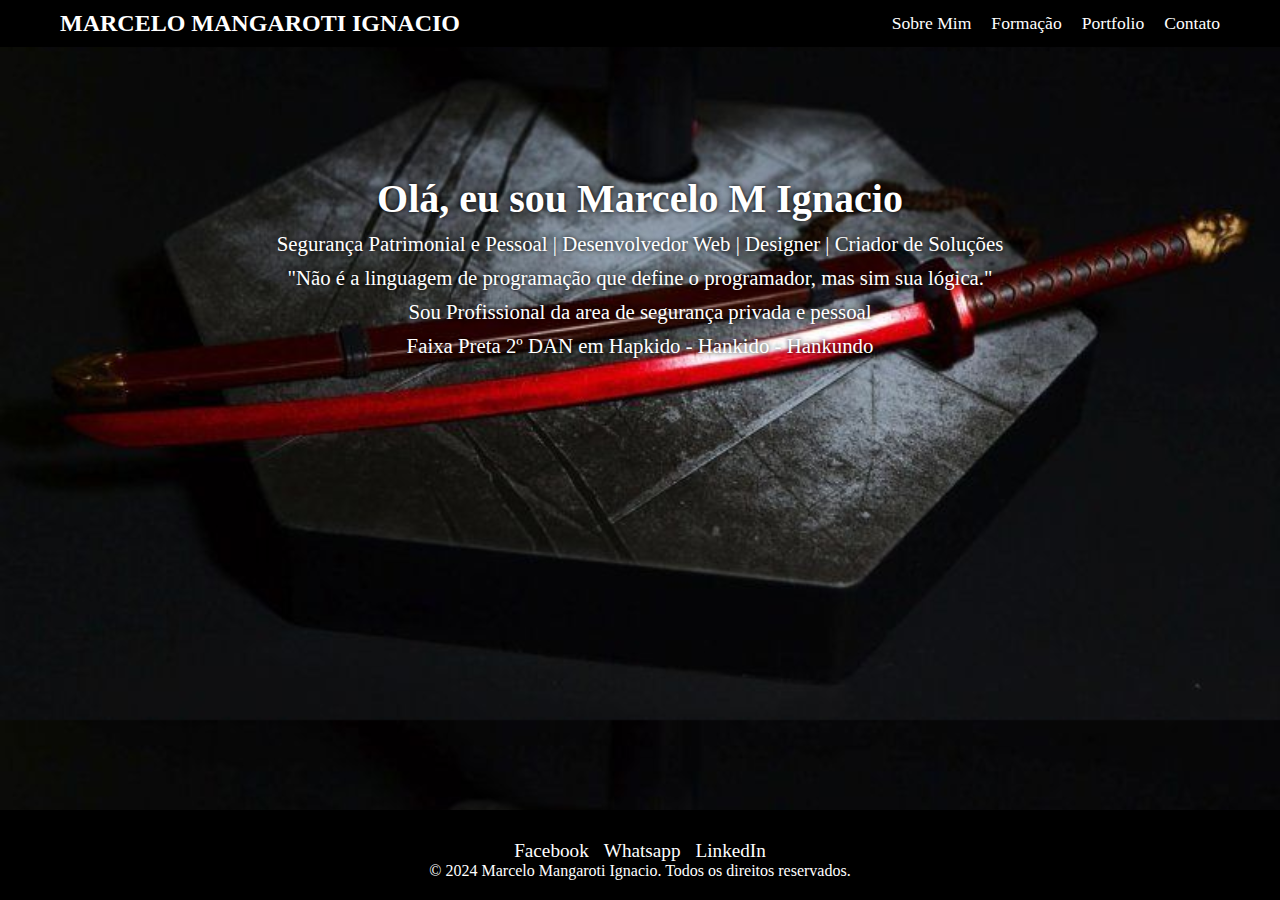
<file: index.html>
<!DOCTYPE html>
<html lang="pt-BR">
<head>
    <meta charset="UTF-8">
    <meta name="viewport" content="width=device-width, initial-scale=1.0">
    <meta name="description" content="Portfolio pessoal de Marcelo M Ignacio">
    <title>Portfolio de Marcelo M Ignacio</title>
    <link rel="stylesheet" href="css/styles.css">
    <link rel="icon" href="img/icone.png" type="image/x-icon">
</head>
<body>
    <!-- Cabeçalho da página, que contém o menu de navegação -->
    <header>
        <nav>
            <div class="logo">MARCELO MANGAROTI IGNACIO</div>
            <ul class="nav-links">
                <li><a href="index.html">Sobre Mim</a></li>
                <li><a href="formacao.html">Formação</a></li>
                <li><a href="portfolio.html">Portfolio</a></li>
                <li><a href="contato.html">Contato</a></li>
            </ul>
        </nav>
    </header>

    <!-- Seção inicial da página-->
    <section id="home" class="home">
        <div class="intro">
            <h1>Olá, eu sou Marcelo M Ignacio</h1>
            <p>Segurança Patrimonial e Pessoal | Desenvolvedor Web | Designer | Criador de Soluções</p>
            <p>"Não é a linguagem de programação que define o programador, mas sim sua lógica."</p>
            <P>Sou Profissional da area de segurança privada e pessoal</P>
            <p>Faixa Preta 2º DAN em Hapkido - Hankido - Hankundo</p>
        </div>
    </section>

    <!-- Rodapé da página com direitos autorais e links para redes sociais -->
    <footer>
        <!-- Links para redes sociais -->
        <ul class="social-links">
            <li><a href="https://www.facebook.com/marcelo.mangaroti.ignacio" target="_blank">Facebook</a></li>
            <li><a href="https://api.whatsapp.com/send?1=pt_BR&phone=5519991091625" target="_blank">Whatsapp</a></li>
            <li><a href="https://www.linkedin.com/in/marcweb/" target="_blank">LinkedIn</a></li>
        </ul>
        <p>&copy; 2024 Marcelo Mangaroti Ignacio. Todos os direitos reservados.</p>
    </footer>
</body>
</html>
</file>
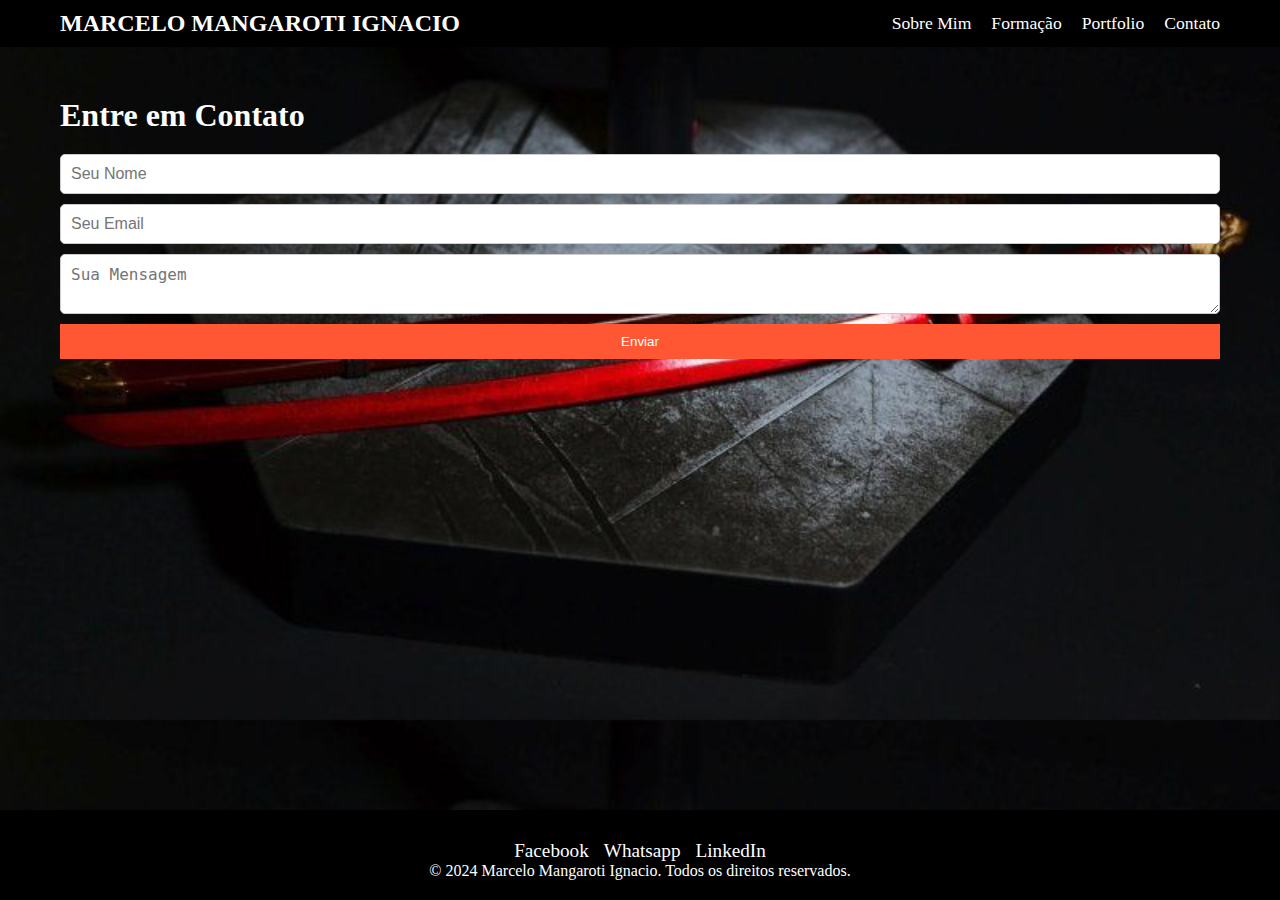
<file: contato.html>
<!DOCTYPE html>
<html lang="pt-BR">
<head>
    <meta charset="UTF-8">
    <meta name="viewport" content="width=device-width, initial-scale=1.0">
    <meta name="description" content="Portfolio pessoal de Marcelo M Ignacio">
    <title>Portfolio de Marcelo M Ignacio</title>
    <link rel="stylesheet" href="css/styles.css">
    <link rel="icon" href="img/icone.png" type="image/x-icon">
</head>
<body>
    <!-- Cabeçalho da página, que contém o menu de navegação -->
    <header>
        <nav>
            <div class="logo">MARCELO MANGAROTI IGNACIO</div>
            <ul class="nav-links">
                <li><a href="index.html">Sobre Mim</a></li>
                <li><a href="formacao.html">Formação</a></li>
                <li><a href="portfolio.html">Portfolio</a></li>
                <li><a href="contato.html">Contato</a></li>
            </ul>
        </nav>
    </header>

   <!-- Seção "Contato" com um formulário para enviar mensagens, somente parte visual como pedido no enunciado -->
    <section id="contato" class="contato">
        <h2>Entre em Contato</h2>
        <form action="#">
            <input type="text" placeholder="Seu Nome" required>
            <input type="email" placeholder="Seu Email" required>
            <textarea placeholder="Sua Mensagem" required></textarea>
            <button type="submit">Enviar</button>
        </form>
    </section>

    <!-- Rodapé da página com direitos autorais e links para redes sociais -->
    <footer>
        <ul class="social-links">
            <li><a href="https://www.facebook.com/marcelo.mangaroti.ignacio" target="_blank">Facebook</a></li>
            <li><a href="https://api.whatsapp.com/send?1=pt_BR&phone=5519991091625" target="_blank">Whatsapp</a></li>
            <li><a href="https://www.linkedin.com/in/marcweb/" target="_blank">LinkedIn</a></li>
        </ul>
        <p>&copy; 2024 Marcelo Mangaroti Ignacio. Todos os direitos reservados.</p>
    </footer>
</body>
</html>
</file>
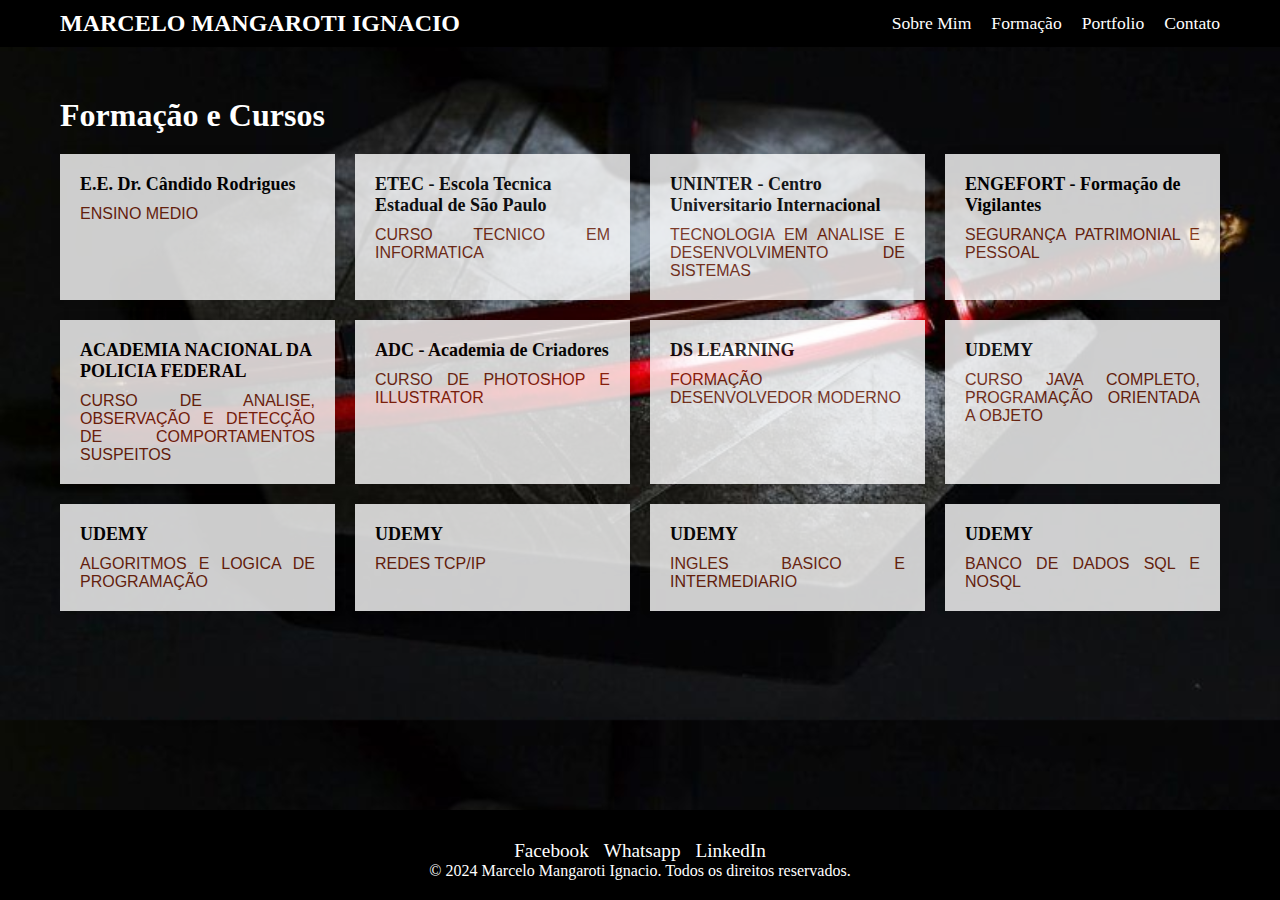
<file: formacao.html>
<!DOCTYPE html>
<html lang="pt-BR">
<head>
    <meta charset="UTF-8">
    <meta name="viewport" content="width=device-width, initial-scale=1.0">
    <meta name="description" content="Portfolio pessoal de Marcelo M Ignacio">
    <title>Portfolio de Marcelo M Ignacio</title>
    <link rel="stylesheet" href="css/styles.css">
    <link rel="icon" href="img/icone.png" type="image/x-icon">
</head>
<body>
    <!-- Cabeçalho da página, que contém o menu de navegação -->
    <header>
        <nav>
            <div class="logo">MARCELO MANGAROTI IGNACIO</div>
            <ul class="nav-links">
                <li><a href="index.html">Sobre Mim</a></li>
                <li><a href="formacao.html">Formação</a></li>
                <li><a href="portfolio.html">Portfolio</a></li>
                <li><a href="contato.html">Contato</a></li>
            </ul>
        </nav>
    </header>

    <!-- Seção inicial da página-->
    <section id="formacao" class="formacao">
        <h2>Formação e Cursos</h2>
        <div class="formacao-grid">
            <div class="forma">
                <h3>E.E. Dr. Cândido Rodrigues</h3>
                <p>ENSINO MEDIO</p>
            </div>
            <div class="forma">
                <h3>ETEC - Escola Tecnica Estadual de São Paulo</h3>
                <p>CURSO TECNICO EM INFORMATICA</p>
            </div>
            <div class="forma">
                <h3>UNINTER - Centro Universitario Internacional</h3>
                <p>TECNOLOGIA EM ANALISE E DESENVOLVIMENTO DE SISTEMAS</p>
                <p></p>
            </div>
            <div class="forma">
                <h3>ENGEFORT - Formação de Vigilantes</h3>
                <p>SEGURANÇA PATRIMONIAL E PESSOAL</p>
            </div>
            <div class="forma">
                <h3>ACADEMIA NACIONAL DA POLICIA FEDERAL</h3>
                <p>CURSO DE ANALISE, OBSERVAÇÃO E DETECÇÃO DE COMPORTAMENTOS SUSPEITOS</p>
            </div>
            <div class="forma">
                <h3>ADC - Academia de Criadores</h3>
                <p>CURSO DE PHOTOSHOP E ILLUSTRATOR</p>
            </div>
            <div class="forma">
                <h3>DS LEARNING</h3>
                <p>FORMAÇÃO DESENVOLVEDOR MODERNO</p>
            </div>
            <div class="forma">
                <h3>UDEMY</h3>
                <p>CURSO JAVA COMPLETO, PROGRAMAÇÃO ORIENTADA A OBJETO</p>
            </div>
            <div class="forma">
                <h3>UDEMY</h3>
                <p>ALGORITMOS E LOGICA DE PROGRAMAÇÃO</p>
            </div>
            <div class="forma">
                <h3>UDEMY</h3>
                <p>REDES TCP/IP</p>
            </div>
            <div class="forma">
                <h3>UDEMY</h3>
                <p>INGLES BASICO E INTERMEDIARIO</p>
            </div>
            <div class="forma">
                <h3>UDEMY</h3>
                <p>BANCO DE DADOS SQL E NOSQL</p>
            </div>
        </div>
    </section>

    <!-- Rodapé da página com direitos autorais e links para redes sociais -->
    <footer>
        <!-- Links para redes sociais -->
        <ul class="social-links">
            <li><a href="https://www.facebook.com/marcelo.mangaroti.ignacio" target="_blank">Facebook</a></li>
            <li><a href="https://api.whatsapp.com/send?1=pt_BR&phone=5519991091625" target="_blank">Whatsapp</a></li>
            <li><a href="https://www.linkedin.com/in/marcweb/" target="_blank">LinkedIn</a></li>
        </ul>
        <p>&copy; 2024 Marcelo Mangaroti Ignacio. Todos os direitos reservados.</p>
    </footer>
</body>
</html>
</file>
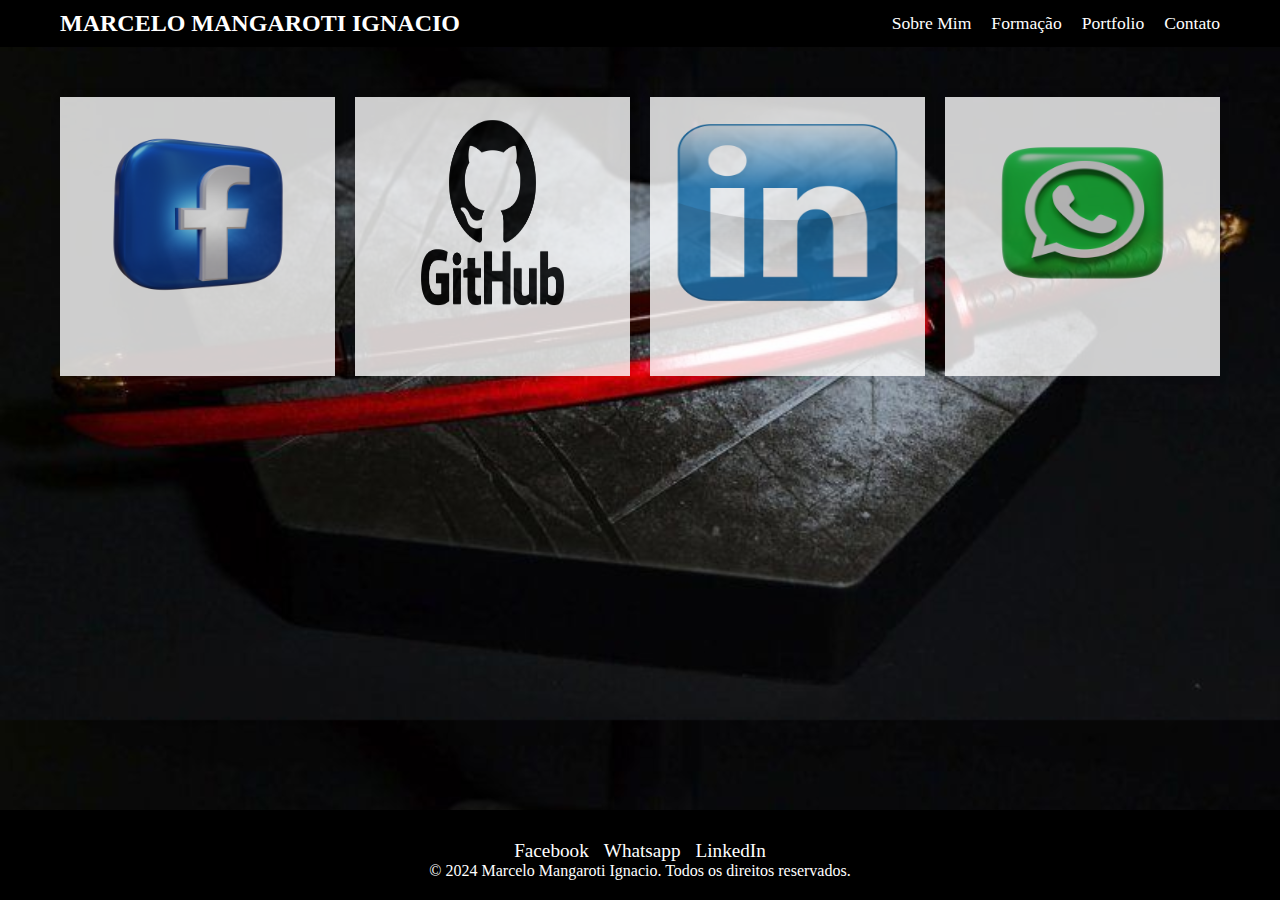
<file: portfolio.html>
<!DOCTYPE html>
<html lang="pt-BR">
<head>
    <meta charset="UTF-8">
    <meta name="viewport" content="width=device-width, initial-scale=1.0">
    <meta name="description" content="Portfolio pessoal de Marcelo M Ignacio">
    <title>Portfolio de Marcelo M Ignacio</title>
    <link rel="stylesheet" href="css/styles.css">
    <link rel="icon" href="img/icone.png" type="image/x-icon">
</head>
<body>
    <!-- Cabeçalho da página, que contém o menu de navegação -->
    <header>
        <nav>
            <div class="logo">MARCELO MANGAROTI IGNACIO</div>
            <ul class="nav-links">
                <li><a href="index.html">Sobre Mim</a></li>
                <li><a href="formacao.html">Formação</a></li>
                <li><a href="portfolio.html">Portfolio</a></li>
                <li><a href="contato.html">Contato</a></li>
            </ul>
        </nav>
    </header>

    <!-- Seção inicial da página-->
    <section id="formacao" class="formacao">
        <div class="formacao-grid">
            <div class="forma">
                <a href="https://www.facebook.com/marcelo.mangaroti.ignacio" target="_blank"><img src="img/facebook.jpg" alt="Facebook"></a>
            </div>
            <div class="forma">
                <a href="https://github.com/KiosaninMarc" target="_blank"><img src="img/github.png" alt="GitHub"></a>
            </div>
            <div class="forma">
                <a href="https://www.linkedin.com/in/marcweb/" target="_blank"><img src="img/linkedin.png" alt="Linkedin"></a>
            </div>
            <div class="forma">
                <a href="https://api.whatsapp.com/send?1=pt_BR&phone=5519991091625" target="_blank"><img src="img/whatsapp.jpg" alt="Whatsapp"></a>
            </div>
        </div>
    </section>

    <!-- Rodapé da página com direitos autorais e links para redes sociais -->
    <footer>
        <!-- Links para redes sociais -->
        <ul class="social-links">
            <li><a href="https://www.facebook.com/marcelo.mangaroti.ignacio" target="_blank">Facebook</a></li>
            <li><a href="https://api.whatsapp.com/send?1=pt_BR&phone=5519991091625" target="_blank">Whatsapp</a></li>
            <li><a href="https://www.linkedin.com/in/marcweb/" target="_blank">LinkedIn</a></li>
        </ul>
        <p>&copy; 2024 Marcelo Mangaroti Ignacio. Todos os direitos reservados.</p>
    </footer>
</body>
</html>
</file>
<file: css/styles.css>
/* Reset básico para garantir que todos os elementos comecem com margens e preenchimento 0 */
* {
    margin: 0;
    padding: 0;
    box-sizing: border-box;
}

/* Estilo global do corpo do site */
body {
    background-image: url(../img/02.jpg);
    background-size: cover;
}

/* Estiliza o cabeçalho e menus*/
header {
    background-color: #000000;
    color: white;
    padding: 10px 0;
    text-align: center;
}

nav {
    display: flex;
    justify-content: space-between;
    align-items: center;
    max-width: 1200px;
    margin: 0 auto;
    padding: 0 20px;
}

.logo {
    font-size: 1.5rem;
    font-weight: bold;
}

.nav-links {
    list-style: none;
    display: flex;
    gap: 20px;
}

.nav-links li a {
    color: white;
    text-decoration: none;
    font-size: 1.1rem;
}

.nav-links li a:hover{
    color: #0cff04;
}

/* Estilo da seção inicial (home) */
.home {
    padding-top: 10%;
    height: 100%;
    display: flex;
    justify-content: center;
    align-items: center;
    color: rgb(255, 255, 255);
    text-align: center;
}

.intro h1 {
    font-size: 2.5rem;
    text-shadow: 0 0 5px rgb(0, 0, 0);
}

.intro p {
    font-size: 1.3rem;
    margin: 10px 0;
    text-shadow: 0 0 5px rgb(0, 0, 0);
}

/* Estilo das seções gerais da página (Sobre, Projetos, Contato)*/ 
.sobre, .formacao, .contato {
    padding: 50px 20px;
    max-width: 1200px;
    margin: 0 auto;
}

.sobre h2, .formacao h2, .contato h2 {
    color: #fff;
    font-size: 2rem;
    margin-bottom: 20px;
}

.formacao-grid {
    display: grid;
    grid-template-columns: repeat(auto-fit, minmax(250px, 1fr));
    gap: 20px;
}

.forma {
    background-color: #fff;
    opacity: 0.8;
    padding: 20px;
    box-shadow: 0 0 10px rgba(0, 0, 0, 0.1);
}

.forma img{
    width: 100%;
    height: 80%;
}

.forma h3 {
    margin-bottom: 10px;
    font-size: 18px;
}

.forma p{
    font-family: 'Trebuchet MS', 'Lucida Sans Unicode', 'Lucida Grande', 'Lucida Sans', Arial, sans-serif;
    text-align: justify;
    color: #79260d;
}

/*Contato*/
.contato {
    padding: 50px 20px;
    max-width: 1200px;
    margin: 0 auto;
}*/

.contato h2 {
    font-size: 2rem;
    margin-bottom: 20px;
}

.contato form {
    display: flex;
    flex-direction: column;
    gap: 10px;
}

.contato input, .contato textarea {
    padding: 10px;
    font-size: 1rem;
    border: 1px solid #ccc;
    border-radius: 5px;
}

.contato button {
    padding: 10px;
    background-color: #ff5733;
    color: white;
    border: none;
    cursor: pointer;
}

/* Estilo do rodapé */
footer {
    position: absolute;
    bottom: 0;
    width: 100%;
    background-color: #000000;
    color: white;
    text-align: center;
    padding: 20px 0;
}

footer2 {
    width: 100%;
    background-color: #000000;
    color: white;
    text-align: center;
    padding: 20px 0;
}

.social-links {
    list-style: none;
    display: flex;
    justify-content: center;
    gap: 15px;
    margin-top: 10px;
}

.social-links li a {
    color: white;
    text-decoration: none;
    font-size: 1.2rem;
}

.social-links li a:hover{
    color: #0cff04;
}
</file>
